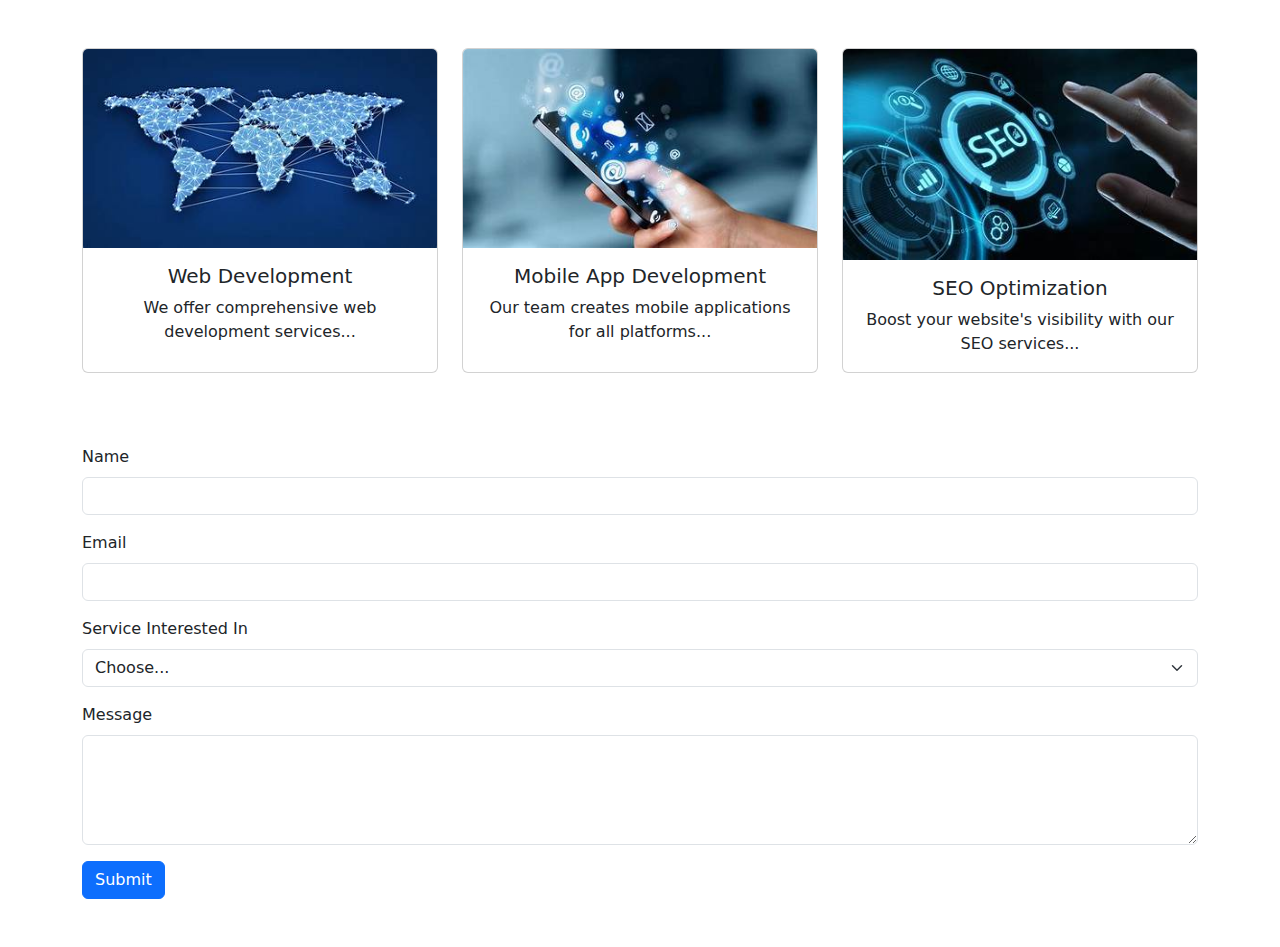
<file: index.html>
<!DOCTYPE html>
<head>

<link href="https://cdn.jsdelivr.net/npm/bootstrap@5.3.3/dist/css/bootstrap.min.css" rel="stylesheet" integrity="sha384-QWTKZyjpPEjISv5WaRU9OFeRpok6YctnYmDr5pNlyT2bRjXh0JMhjY6hW+ALEwIH" crossorigin="anonymous">
<script src="https://cdn.jsdelivr.net/npm/bootstrap@5.3.3/dist/js/bootstrap.bundle.min.js" integrity="sha384-YvpcrYf0tY3lHB60NNkmXc5s9fDVZLESaAA55NDzOxhy9GkcIdslK1eN7N6jIeHz" crossorigin="anonymous"></script>
</head>
<body>
    <div class="container my-5">
        <div class="row text-center">
            <div class="col-md-4 mb-4">
                <div class="card h-100">
                    <img src="web.jpeg" class="card-img-top" alt="Service 1">
                    <div class="card-body">
                        <h5 class="card-title">Web Development</h5>
                        <p class="card-text">We offer comprehensive web development services...</p>
                    </div>
                </div>
            </div>

            <div class="col-md-4 mb-4">
                <div class="card h-100">
                    <img src="mobile.jpeg" class="card-img-top" alt="Service 2">
                    <div class="card-body">
                        <h5 class="card-title">Mobile App Development</h5>
                        <p class="card-text">Our team creates mobile applications for all platforms...</p>
                    </div>
                </div>
            </div>

            <div class="col-md-4 mb-4">
                <div class="card h-100">
                    <img src="seo.jpeg" class="card-img-top" alt="Service 3">
                    <div class="card-body">
                        <h5 class="card-title">SEO Optimization</h5>
                        <p class="card-text">Boost your website's visibility with our SEO services...</p>
                    </div>
                </div>
            </div>
        </div>
    </div>

    <div class="container my-5">
        <form>
            <div class="mb-3">
                <label for="name" class="form-label">Name</label>
                <input type="text" class="form-control" id="name" required>
            </div>
            <div class="mb-3">
                <label for="email" class="form-label">Email</label>
                <input type="email" class="form-control" id="email" required>
            </div>
            <div class="mb-3">
                <label for="service" class="form-label">Service Interested In</label>
                <select id="service" class="form-select" required>
                    <option value="">Choose...</option>
                    <option>Web Development</option>
                    <option>Mobile App Development</option>
                    <option>SEO Optimization</option>
                </select>
            </div>
            <div class="mb-3">
                <label for="message" class="form-label">Message</label>
                <textarea class="form-control" id="message" rows="4" required></textarea>
            </div>
            <button type="submit" class="btn btn-primary">Submit</button>
        </form>
    </div>
</file>
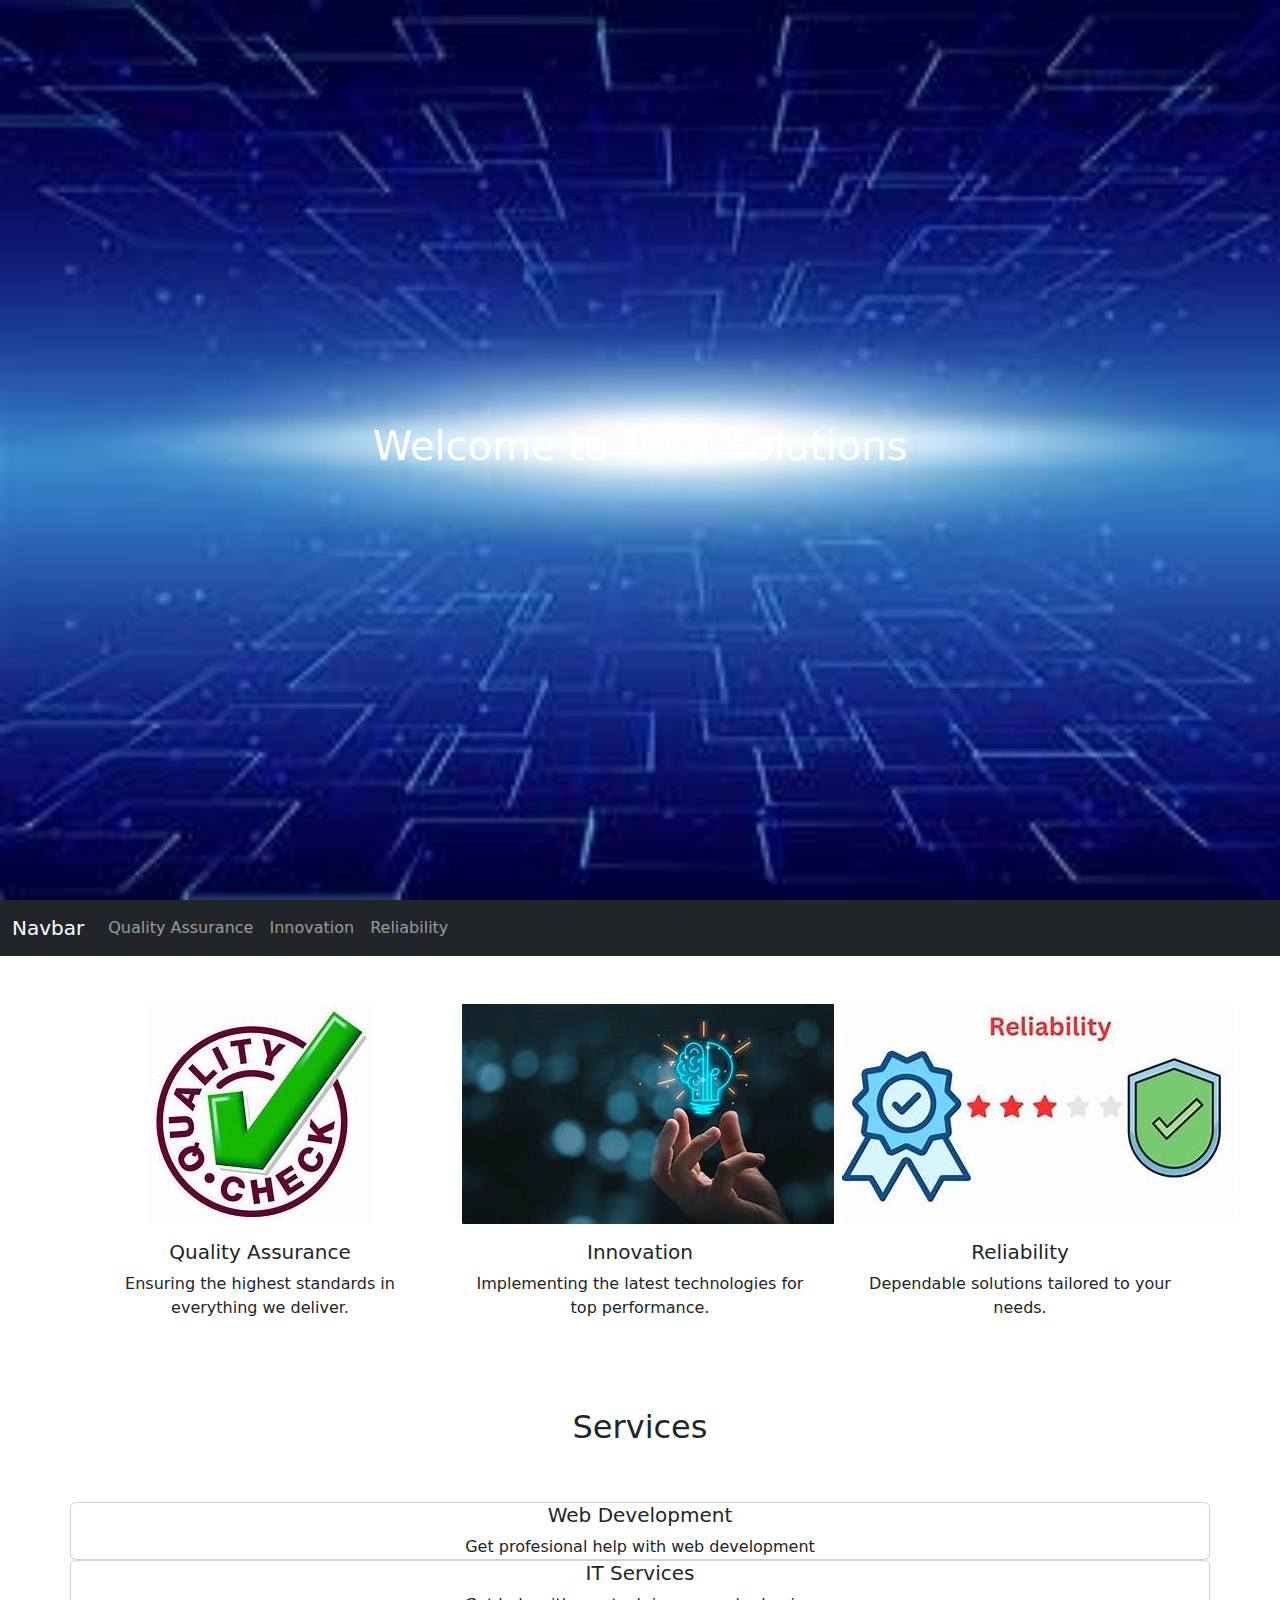
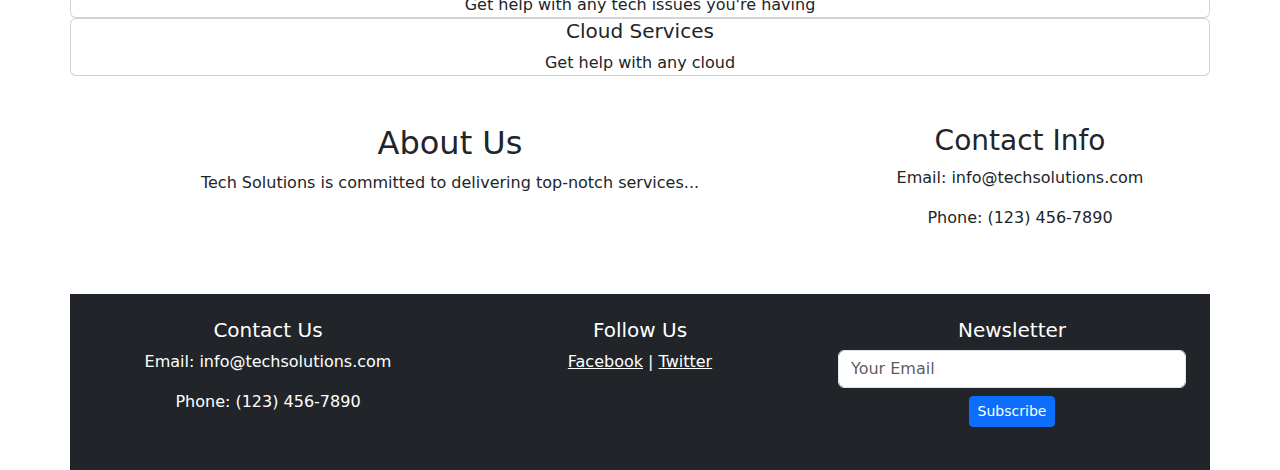
<file: index2.html>
<!DOCTYPE html>

<head>
<link href="https://cdn.jsdelivr.net/npm/bootstrap@5.3.3/dist/css/bootstrap.min.css" rel="stylesheet" integrity="sha384-QWTKZyjpPEjISv5WaRU9OFeRpok6YctnYmDr5pNlyT2bRjXh0JMhjY6hW+ALEwIH" crossorigin="anonymous">
<script src="https://cdn.jsdelivr.net/npm/bootstrap@5.3.3/dist/js/bootstrap.bundle.min.js" integrity="sha384-YvpcrYf0tY3lHB60NNkmXc5s9fDVZLESaAA55NDzOxhy9GkcIdslK1eN7N6jIeHz" crossorigin="anonymous"></script>
<link rel="stylesheet" href="styles.css">
</head>
<body>
    <div class="container-fluid bg-dark text-white text-center d-flex align-items-center justify-content-center" style="height: 100vh; background-image: url('tech.jpeg'); background-size: cover;">
        <h1>Welcome to Tech Solutions</h1>
    </div>
    <nav class="navbar navbar-expand-lg navbar-dark bg-dark">
            <div class="container-fluid">
              <a class="navbar-brand" href="#">Navbar</a>
              <button class="navbar-toggler" type="button" data-bs-toggle="collapse" data-bs-target="#navbarSupportedContent" aria-controls="navbarSupportedContent" aria-expanded="false" aria-label="Toggle navigation">
                <span class="navbar-toggler-icon"></span>
              </button>
              <div class="collapse navbar-collapse" id="navbarSupportedContent">
                <ul class="navbar-nav me-auto mb-2 mb-lg-0">
                    <li class="nav-item">
                        <a class="nav-link" href="#quality">Quality Assurance</a>
                    </li>
                    <li class="nav-item">
                        <a class="nav-link" href="#innovation">Innovation</a>
                    </li>
                    <li class="nav-item">
                        <a class="nav-link" href="#reliability">Reliability</a>
                    </li>
                </div>
            </div>
        </nav>
      
    <div class="container my-5">
        <div class="row text-center">
            <div id="quality" class="col-md-4 mb-4">
                <img src="quality.jpeg" alt="Feature 1" class="mb-3">
                <h5>Quality Assurance</h5>
                <p>Ensuring the highest standards in everything we deliver.</p>
            </div>
            <div id="innovation" class="col-md-4 mb-4">
                <img src="innovation.jpeg" alt="Feature 2" class="mb-3">
                <h5>Innovation</h5>
                <p>Implementing the latest technologies for top performance.</p>
            </div>
            <div id="reliability" class="col-md-4 mb-4">
                <img src="reliable.jpeg" alt="Feature 3" class="mb-3">
                <h5>Reliability</h5>
                <p>Dependable solutions tailored to your needs.</p>
            </div>
        </div>
    </div>
    <div class="container my-5">
        <div class="row text-center">
            <div class="col-md-12">
                <h2>Services</h2>
            </div>
        </div>
    </div>
    <div class="container">
        <div class="row text-center">
            <div class="card" class="col-md-4 mb-3">
                <h5 class="card-title">Web Development</h5>
                <p class="card-text">Get profesional help with web development</p>
            </div>
            <div class="card" class="col-md-4 mb-3">
                <h5 class="card-title">IT Services</h5>
                <p class="card-text">Get help with any tech issues you're having</p>
            </div>
            <div class="card" class="col-md-4 mb-3">
                <h5 class="card-title">Cloud Services</h5>
                <p class="card-text">Get help with any cloud</p>
            </div>
    <div class="container my-5">
        <div class="row">
            <div class="col-md-8">
                <h2>About Us</h2>
                <p>Tech Solutions is committed to delivering top-notch services...</p>
            </div>
            <div class="col-md-4">
                <h3>Contact Info</h3>
                <p>Email: info@techsolutions.com</p>
                <p>Phone: (123) 456-7890</p>
            </div>
        </div>
    </div>
    <footer class="container-fluid bg-dark text-white py-4">
        <div class="container">
            <div class="row text-center">
                <div class="col-md-4 mb-3">
                    <h5>Contact Us</h5>
                    <p>Email: info@techsolutions.com</p>
                    <p>Phone: (123) 456-7890</p>
                </div>
                <div class="col-md-4 mb-3">
                    <h5>Follow Us</h5>
                    <a href="#" class="text-white">Facebook</a> | <a href="#" class="text-white">Twitter</a>
                </div>
                <div class="col-md-4 mb-3">
                    <h5>Newsletter</h5>
                    <form>
                        <input type="email" class="form-control mb-2" placeholder="Your Email">
                        <button class="btn btn-primary btn-sm custom-hover">Subscribe</button>
                    </form>
                </div>
            </div>
        </div>
    </footer>
</body>
</file>
<file: styles.css>
.custom-hover {
    transition: background-color 0.3s, transform 0.3s;
}

.custom-hover:hover {
    background-color: #007bff; 
    transform: scale(1.05);
}
</file>
